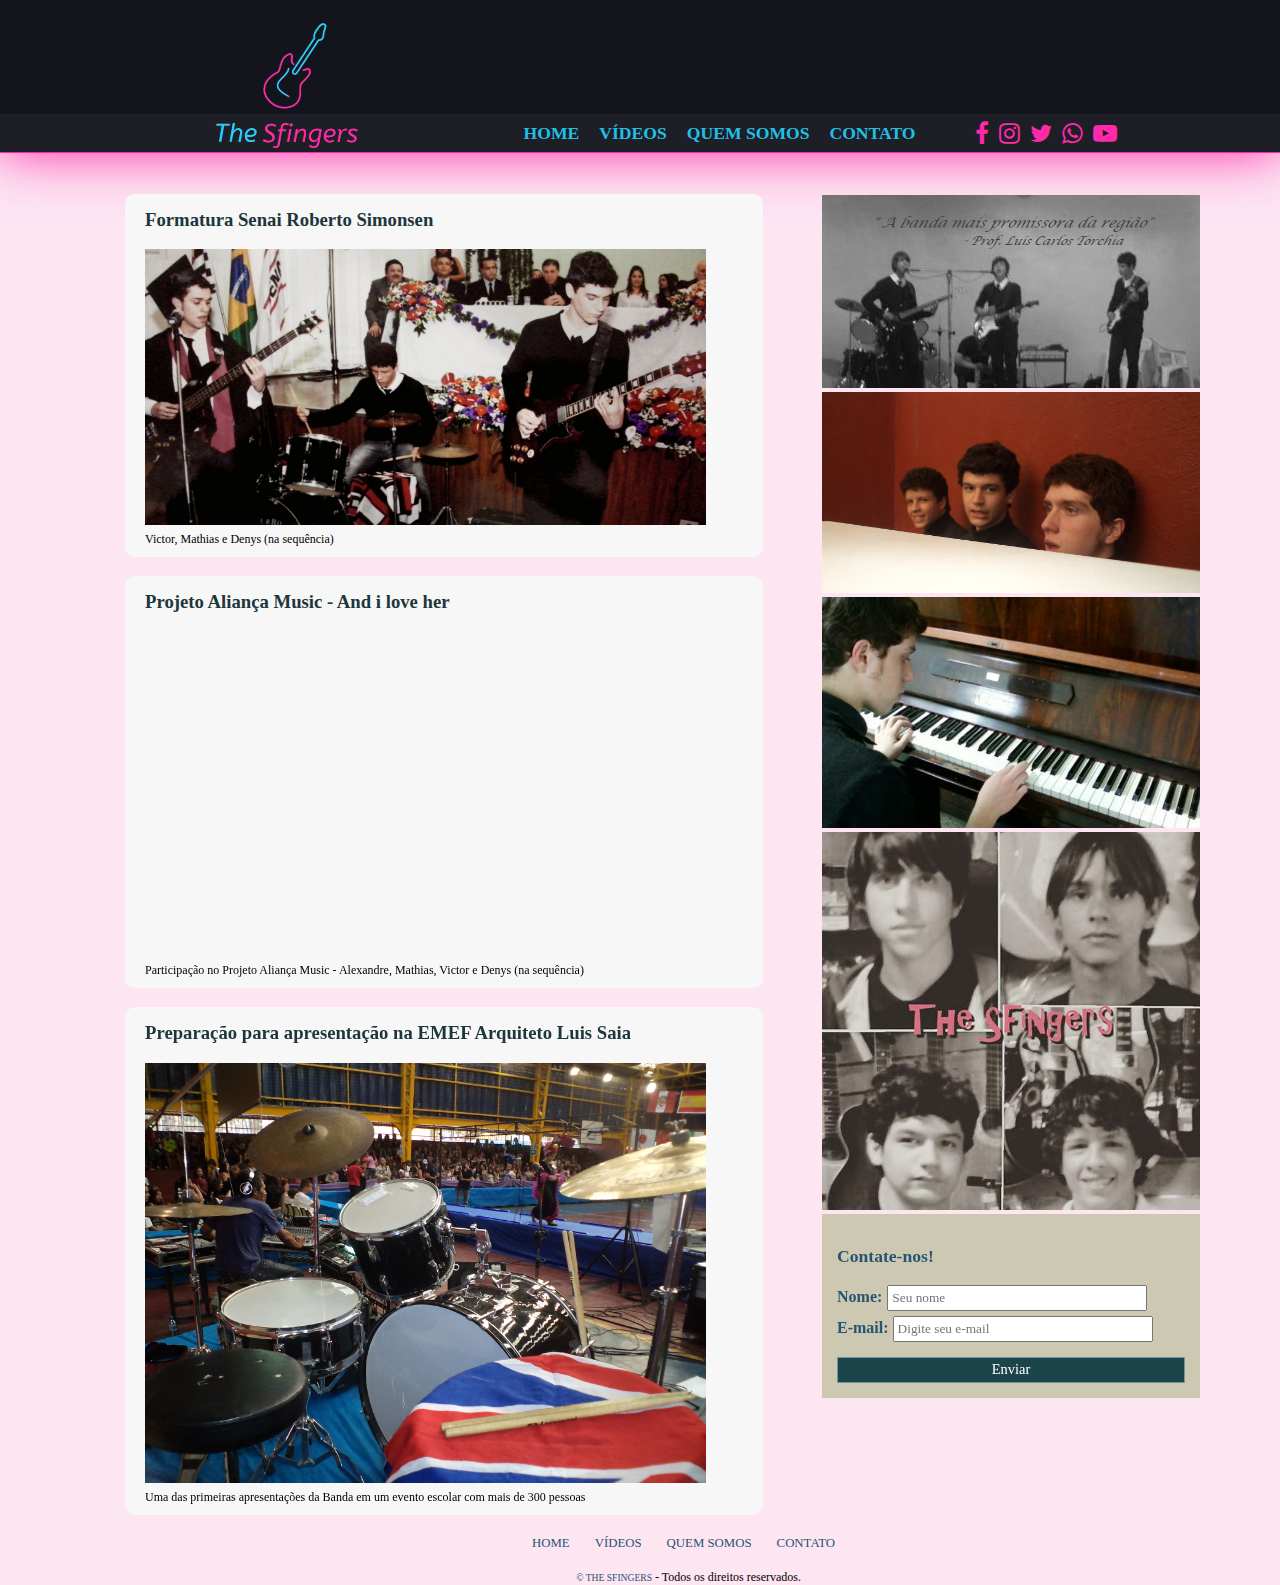
<file: index.html>
<!DOCTYPE html>
<html lang="en" dir="ltr">
  <head>
    <meta charset="utf-8">
    <title>Sfingers Web</title>
    <link rel="stylesheet" href="sfingers33.css">
    <link rel="stylesheet" href="https://cdnjs.cloudflare.com/ajax/libs/font-awesome/4.7.0/css/font-awesome.min.css">
  </head>
  <body>
    <div id="master">
    <div id="container"> <!-- Container inicio -->
      <header> <!-- inicio cabeçalho -->
        <nav>
        <div id="logo"> <!-- logo do cabeçalho -->
          <h1><a href="index.html">The Sfingers Website</a></h1>
        </div>
        <div class="minimenu"> <!-- menu central do cabeçalho -->
          <ul>
            <li class="menu"><a href="index.html">Home</a></li>
            <li class="menu"><a href="sfingers3videos.html">Vídeos</a></li>
            <li class="menu"><a href="sfingers3quemsomos.html">Quem somos</a></li>
            <li class="menu"><a href="sfingers3contato.html">Contato</a></li>
          </ul>
        </div>
          <div class="socialmedia"> <!-- div das midias sociais do cabeçalho -->
          <a href="https://www.facebook.com/matheus.waynelopes/"><i class="fa fa-facebook" style="font-size:24px;color:#ff29a9"></i></a>
          <a href="https://www.instagram.com/matheusf.lopes/"><i class="fa fa-instagram" style="font-size:24px;color:#ff29a9"></i></a>
          <a href="https://twitter.com/Math_Lopes13"><i class="fa fa-twitter" style="font-size:24px;color:#ff29a9"></i></a>
          <a href="http://api.whatsapp.com/send?1=pt_BR&phone=5511971415567"><i class="fa fa-whatsapp" style="font-size:24px;color:#ff29a9"></i></a>
          <a href="https://www.youtube.com/channel/UCd-lk0VDy1fFyo1UaZq1egQ"><i class="fa fa-youtube-play" style="font-size:24px;color:#ff29a9"></i></a>
          </div>
        </nav>
      </header> <!-- fim do cabeçalho -->
      <div class="border"></div> <!-- borda neon do cabeçalho -->
      <div id="principal"> <!-- inicio do conteudo principal -->
        <div id="conteudoleft"> <!-- inicio do conteudo lateral esquerdo -->
          <section>
            <article class="imageminicial">
              <h3>Formatura Senai Roberto Simonsen</h3>
              <img src="sfingersfoto.jpeg" width="90%" alt="">
              <label for="">Victor, Mathias e Denys (na sequência)</label>
            </article>
          </section>
          <section>
              <article class="">
                <h3>Projeto Aliança Music - And i love her</h3>
                <iframe width="580" height="325" src="https://www.youtube.com/embed/i32xyzxI0Sw?start=28"
                frameborder="0" allow="accelerometer; autoplay; encrypted-media; gyroscope; picture-in-picture"
                allowfullscreen></iframe>
                <label for="">Participação no Projeto Aliança Music - Alexandre, Mathias, Victor e Denys (na sequência)</label>
            </article>
          </section>
          <section>
              <article class="imageminicial">
                <h3>Preparação para apresentação na EMEF Arquiteto Luis Saia</h3>
                <img src="showsfingers2.jpg" width="90%" alt="">
                <label for="">Uma das primeiras apresentações da Banda em um evento escolar com mais de 300 pessoas</label>

            </article>
          </section>
        </div> <!-- fim do conteudo lateral esquerdo -->
      <div id="conteudoright"> <!-- inicio do conteudo lateral direito -->
        <section>
          <article class="imagemlateral">
            <img src="showsfingers1.jpg" width="100%" alt="">
            <img src="showsfingers3.jpg" width="100%" alt="">
            <img src="showsfingers4.jpg" width="100%" alt="">
            <img src="showsfingers5.jpg" width="100%" alt="">
          </article>
        </section>
        <section>
          <article class="contact">
            <h3>Contate-nos!</h3>
            <label for="nome" class="labelname"><b>Nome: </b></label>
            <input class="email" type="text" name="nome" placeholder="Seu nome">
            <br>
            <label for="email" class="labelemail"><b>E-mail: </b></label>
            <input class="email" type="email" name="email" placeholder="Digite seu e-mail">
            <input class="button" type="submit" name="send" value="Enviar">
          </article>
        </section>
      </div> <!-- fim do conteudo lateral direito -->
    </div> <!-- fim do conteudo principal -->
    <footer>
        <ul>
          <li class="menu"><a href="index.html">Home</a></li>
          <li class="menu"><a href="sfingers3videos.html">Vídeos</a></li>
          <li class="menu"><a href="sfingers3quemsomos.html">Quem somos</a></li>
          <li class="menu"><a href="sfingers3contato.html">Contato</a></li>
        </ul>
          <p class="copyright"><a href="index.html">&copy The Sfingers</a> - Todos os direitos reservados.</p>
    </footer>
    </div> <!-- Container fim -->
  </div>
  </body>
</html>
</file>
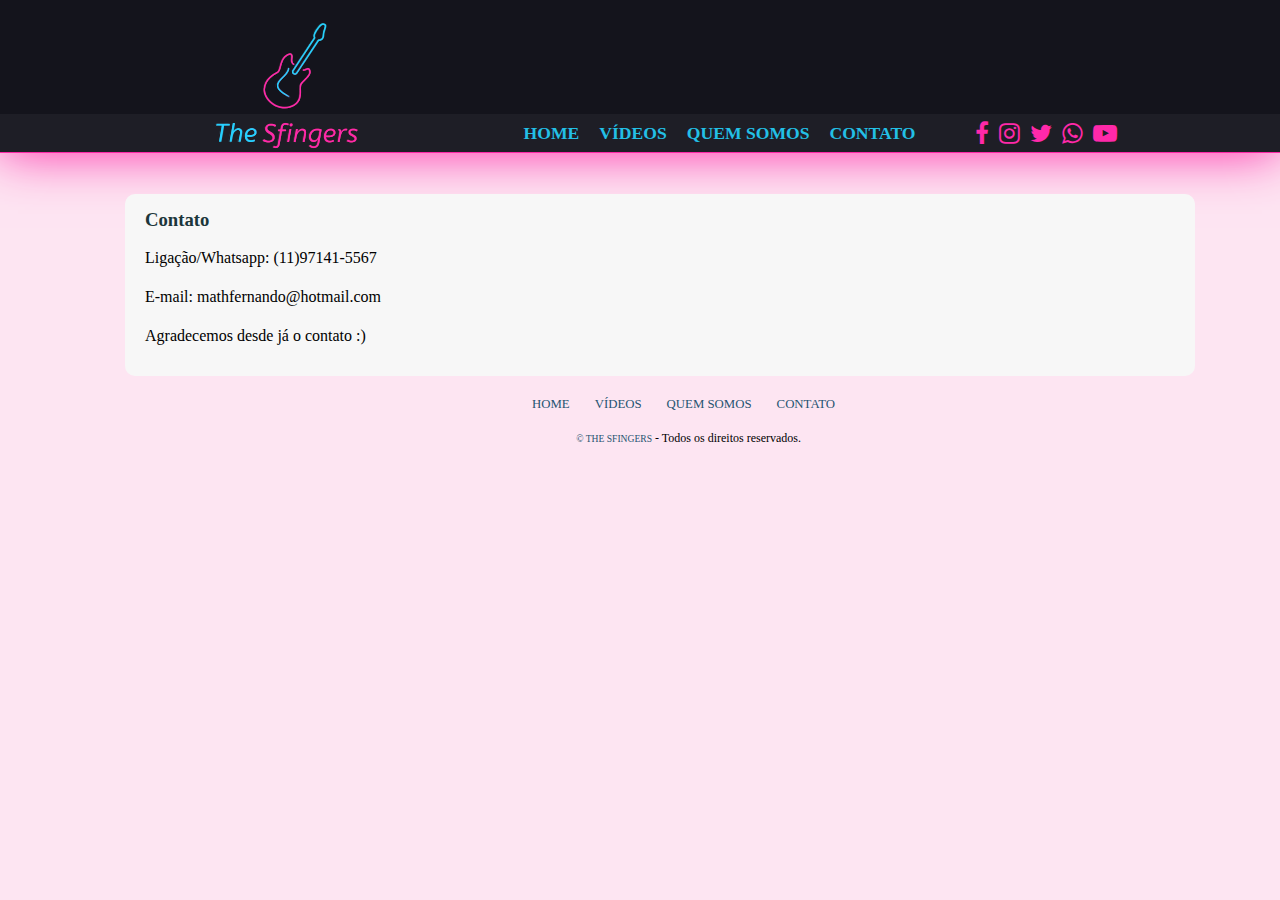
<file: sfingers3contato.html>
<!DOCTYPE html>
<html lang="en" dir="ltr">
  <head>
    <meta charset="utf-8">
    <title>Sfingers Web</title>
    <link rel="stylesheet" href="sfingers33.css">
    <link rel="stylesheet" href="https://cdnjs.cloudflare.com/ajax/libs/font-awesome/4.7.0/css/font-awesome.min.css">
  </head>
  <body>
    <div id="master">
    <div id="container"> <!-- Container inicio -->
      <header> <!-- inicio cabeçalho -->
        <nav>
        <div id="logo"> <!-- logo do cabeçalho -->
          <h1><a href="index.html">The Sfingers Website</a></h1>
        </div>
        <div class="minimenu"> <!-- menu central do cabeçalho -->
          <ul>
            <li class="menu"><a href="index.html">Home</a></li>
            <li class="menu"><a href="sfingers3videos.html">Vídeos</a></li>
            <li class="menu"><a href="sfingers3quemsomos.html">Quem somos</a></li>
            <li class="menu"><a href="sfingers3contato.html">Contato</a></li>
          </ul>
        </div>
          <div class="socialmedia"> <!-- div das midias sociais do cabeçalho -->
          <a href="https://www.facebook.com/matheus.waynelopes/"><i class="fa fa-facebook" style="font-size:24px;color:#ff29a9"></i></a>
          <a href="https://www.instagram.com/matheusf.lopes/"><i class="fa fa-instagram" style="font-size:24px;color:#ff29a9"></i></a>
          <a href="https://twitter.com/Math_Lopes13"><i class="fa fa-twitter" style="font-size:24px;color:#ff29a9"></i></a>
          <a href="http://api.whatsapp.com/send?1=pt_BR&phone=5511971415567"><i class="fa fa-whatsapp" style="font-size:24px;color:#ff29a9"></i></a>
          <a href="https://www.youtube.com/channel/UCd-lk0VDy1fFyo1UaZq1egQ"><i class="fa fa-youtube-play" style="font-size:24px;color:#ff29a9"></i></a>
          </div>
        </nav>
      </header> <!-- fim do cabeçalho -->
      <div class="border"></div> <!-- borda neon do cabeçalho -->
      <div id="principal"> <!-- inicio do conteudo principal -->
        <div id="conteudoleftquemsomos"> <!-- inicio do conteudo lateral esquerdo -->
          <section>
            <article class="imageminicial">
              <h3>Contato</h3>
              <p>Ligação/Whatsapp: (11)97141-5567</p>
              <p>E-mail: mathfernando@hotmail.com</p>
              <p>Agradecemos desde já o contato :)</p>
            </article>
          </section>

        </div> <!-- fim do conteudo lateral esquerdo -->
        <!-- IDEA:  -->

    </div> <!-- fim do conteudo principal -->
    <footer>
        <ul>
          <li class="menu"><a href="index.html">Home</a></li>
          <li class="menu"><a href="sfingers3videos.html">Vídeos</a></li>
          <li class="menu"><a href="sfingers3quemsomos.html">Quem somos</a></li>
          <li class="menu"><a href="sfingers3contato.html">Contato</a></li>
        </ul>
          <p class="copyright"><a href="index.html">&copy The Sfingers</a> - Todos os direitos reservados.</p>
    </footer>
    </div> <!-- Container fim -->
    </div>
  </body>
</html>
</file>
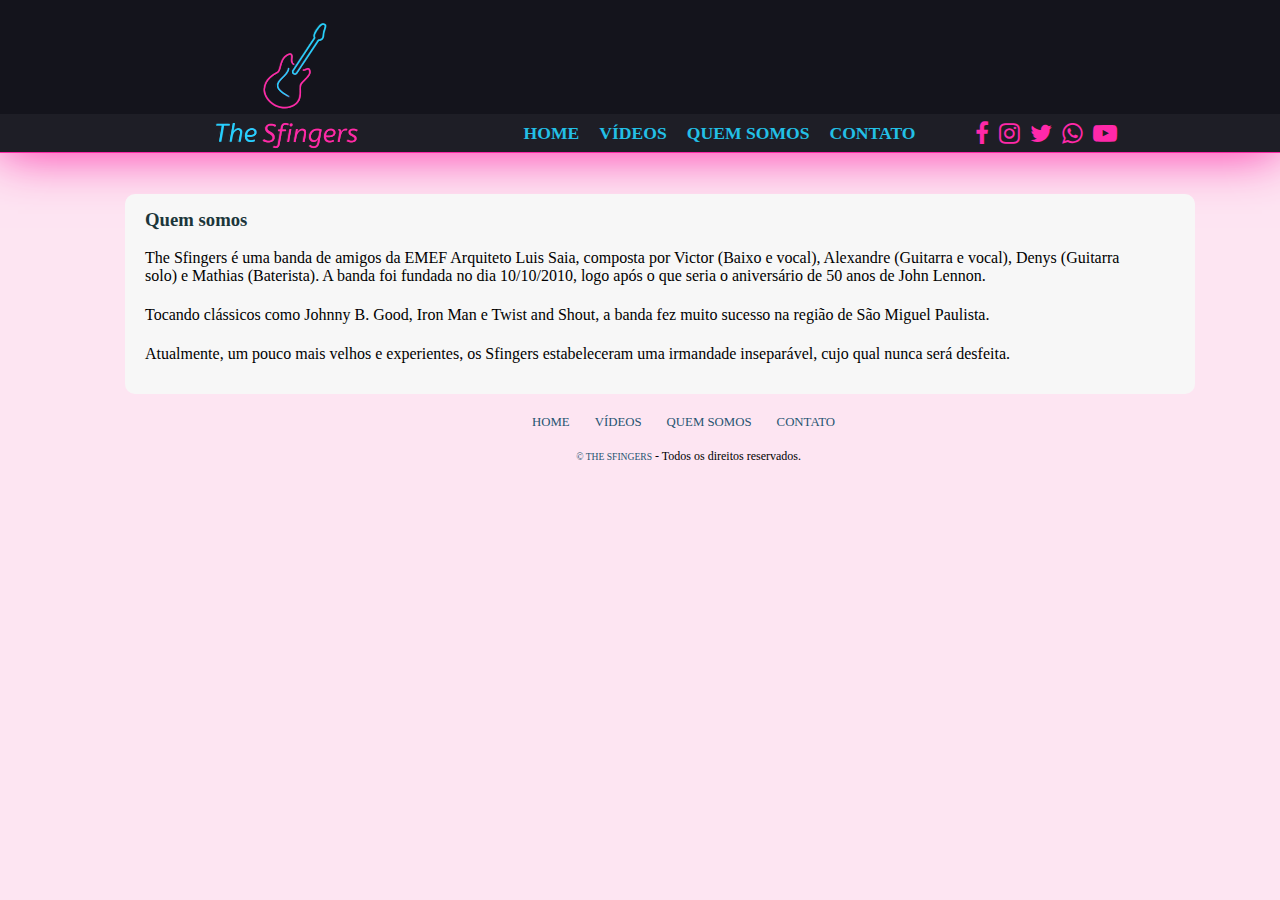
<file: sfingers3quemsomos.html>
<!DOCTYPE html>
<html lang="en" dir="ltr">
  <head>
    <meta charset="utf-8">
    <title>Sfingers Web</title>
    <link rel="stylesheet" href="sfingers33.css">
    <link rel="stylesheet" href="https://cdnjs.cloudflare.com/ajax/libs/font-awesome/4.7.0/css/font-awesome.min.css">
  </head>
  <body>
    <div id="master">
    <div id="container"> <!-- Container inicio -->
      <header> <!-- inicio cabeçalho -->
        <nav>
        <div id="logo"> <!-- logo do cabeçalho -->
          <h1><a href="index.html">The Sfingers Website</a></h1>
        </div>
        <div class="minimenu"> <!-- menu central do cabeçalho -->
          <ul>
            <li class="menu"><a href="index.html">Home</a></li>
            <li class="menu"><a href="sfingers3videos.html">Vídeos</a></li>
            <li class="menu"><a href="sfingers3quemsomos.html">Quem somos</a></li>
            <li class="menu"><a href="sfingers3contato.html">Contato</a></li>
          </ul>
        </div>
          <div class="socialmedia"> <!-- div das midias sociais do cabeçalho -->
          <a href="https://www.facebook.com/matheus.waynelopes/"><i class="fa fa-facebook" style="font-size:24px;color:#ff29a9"></i></a>
          <a href="https://www.instagram.com/matheusf.lopes/"><i class="fa fa-instagram" style="font-size:24px;color:#ff29a9"></i></a>
          <a href="https://twitter.com/Math_Lopes13"><i class="fa fa-twitter" style="font-size:24px;color:#ff29a9"></i></a>
          <a href="http://api.whatsapp.com/send?1=pt_BR&phone=5511971415567"><i class="fa fa-whatsapp" style="font-size:24px;color:#ff29a9"></i></a>
          <a href="https://www.youtube.com/channel/UCd-lk0VDy1fFyo1UaZq1egQ"><i class="fa fa-youtube-play" style="font-size:24px;color:#ff29a9"></i></a>
          </div>
        </nav>
      </header> <!-- fim do cabeçalho -->
      <div class="border"></div> <!-- borda neon do cabeçalho -->
      <div id="principal"> <!-- inicio do conteudo principal -->
        <div id="conteudoleftquemsomos"> <!-- inicio do conteudo lateral esquerdo -->
          <section>
            <article class="imageminicial">
              <h3>Quem somos</h3>
              <p>The Sfingers é uma banda de amigos da EMEF Arquiteto Luis Saia,
              composta por Victor (Baixo e vocal), Alexandre (Guitarra e vocal),
              Denys (Guitarra solo) e Mathias (Baterista). A banda foi fundada no dia
              10/10/2010, logo após o que seria o aniversário de 50 anos de John Lennon.</p>
              <p>Tocando clássicos como Johnny B. Good, Iron Man e Twist and Shout, a banda
              fez muito sucesso na região de São Miguel Paulista.</p>
              <p>Atualmente, um pouco mais velhos e experientes, os Sfingers estabeleceram uma irmandade
              inseparável, cujo qual nunca será desfeita. </p>
            </article>
          </section>

        </div> <!-- fim do conteudo lateral esquerdo -->
        <!-- IDEA:  -->

    </div> <!-- fim do conteudo principal -->
    <footer>
        <ul>
          <li class="menu"><a href="index.html">Home</a></li>
          <li class="menu"><a href="sfingers3videos.html">Vídeos</a></li>
          <li class="menu"><a href="sfingers3quemsomos.html">Quem somos</a></li>
          <li class="menu"><a href="sfingers3contato.html">Contato</a></li>
        </ul>
          <p class="copyright"><a href="index.html">&copy The Sfingers</a> - Todos os direitos reservados.</p>
    </footer>
    </div> <!-- Container fim -->
    </div>
  </body>
</html>
</file>
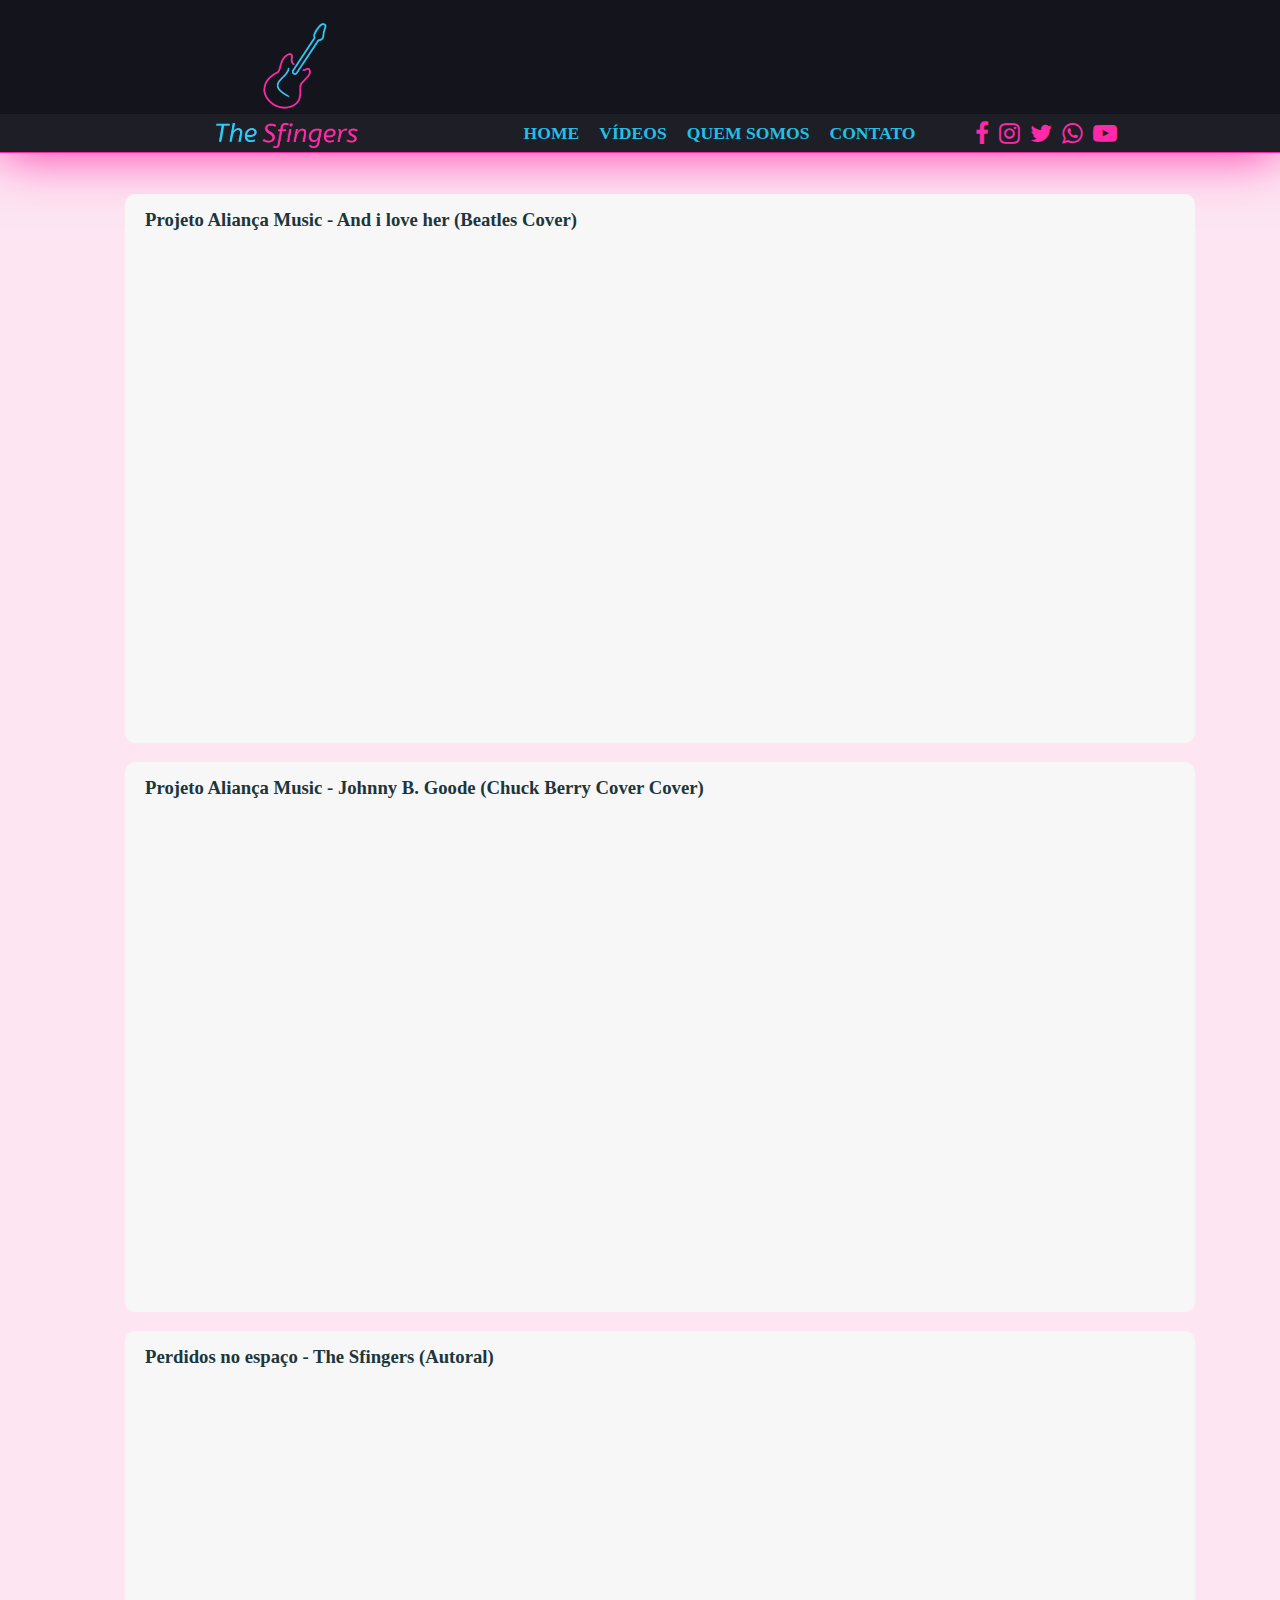
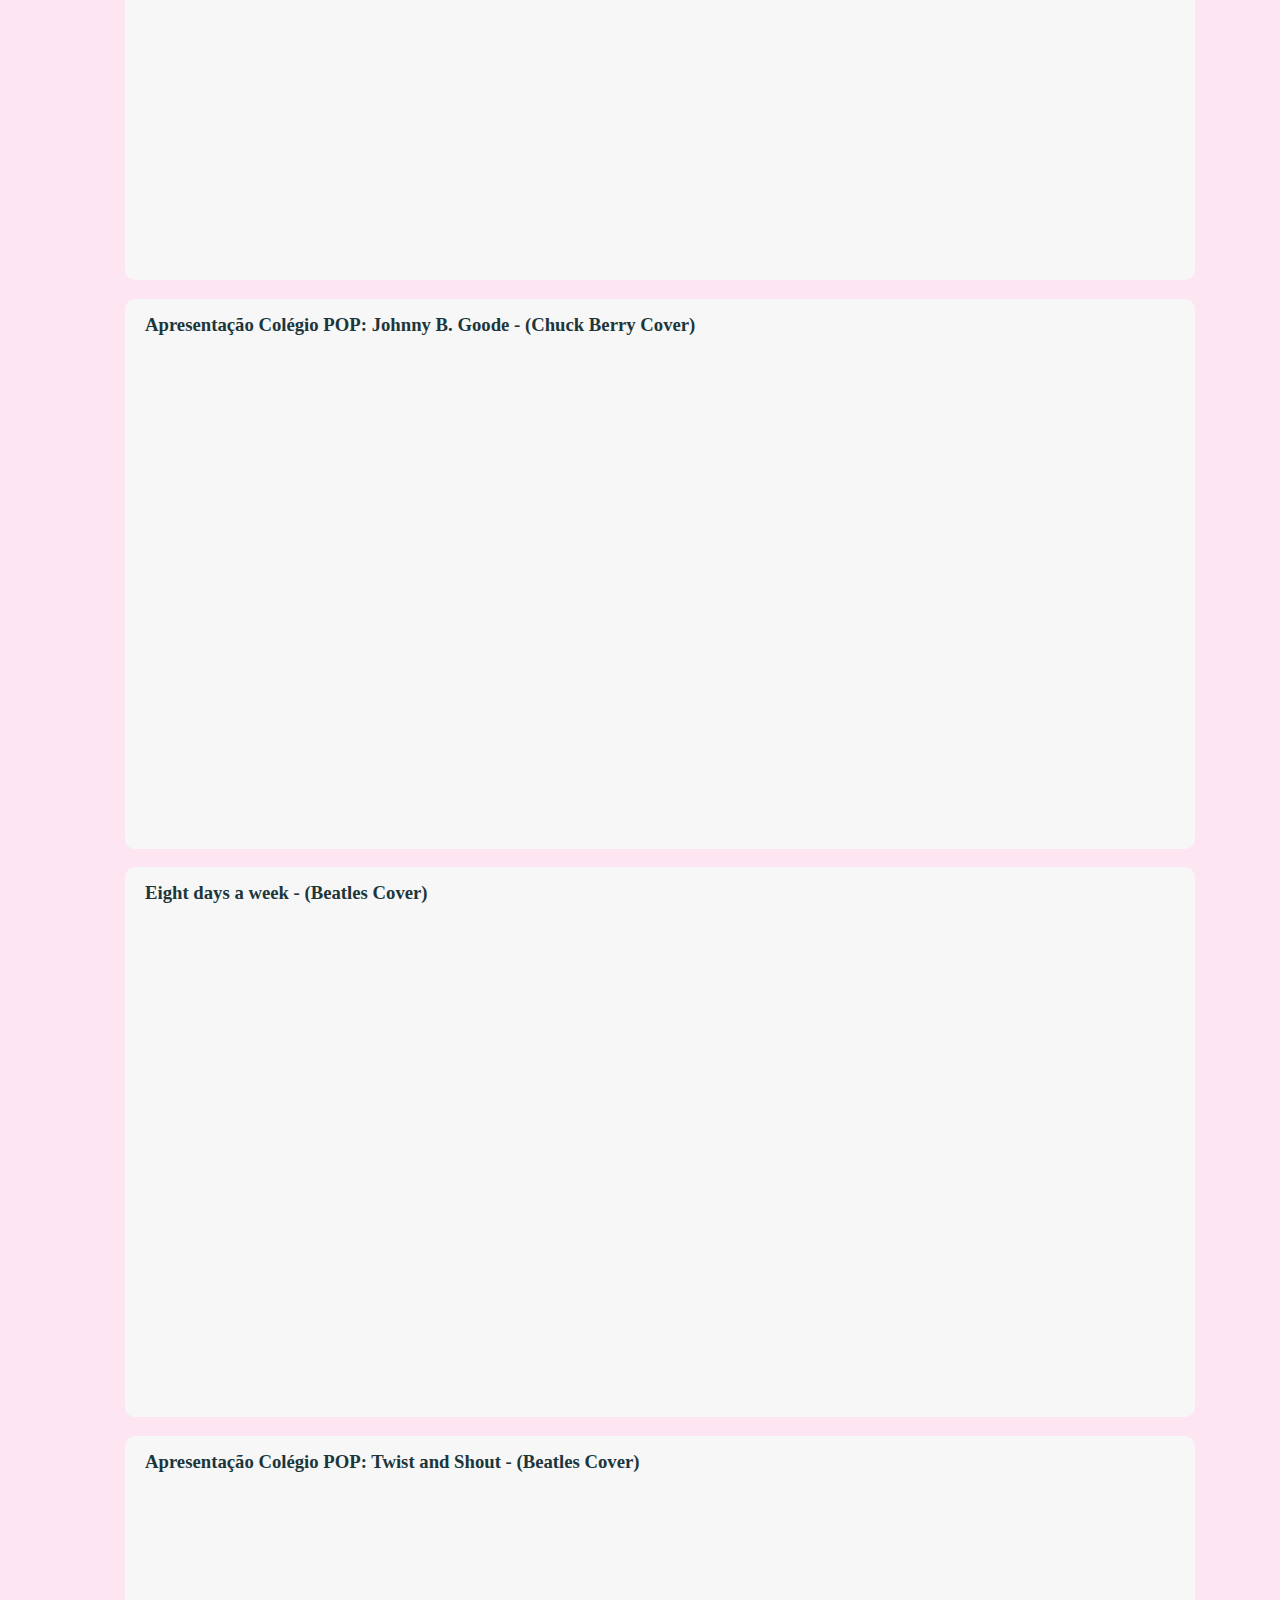
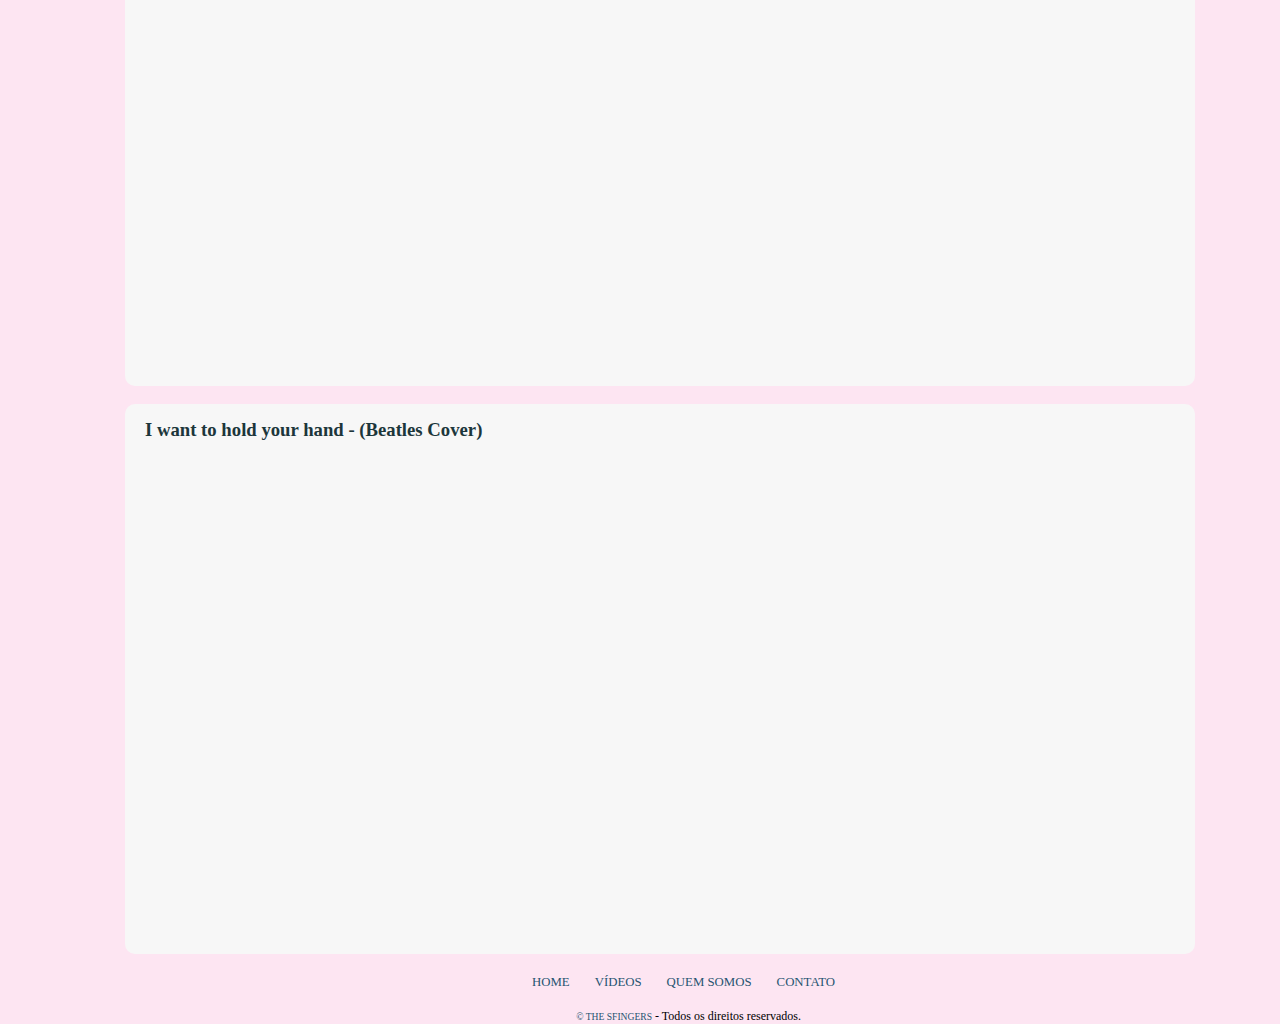
<file: sfingers3videos.html>
<!DOCTYPE html>
<html lang="en" dir="ltr">
  <head>
    <meta charset="utf-8">
    <title>Sfingers Web</title>
    <link rel="stylesheet" href="sfingers33.css">
    <link rel="stylesheet" href="https://cdnjs.cloudflare.com/ajax/libs/font-awesome/4.7.0/css/font-awesome.min.css">
  </head>
  <body>
    <div id="master">
    <div id="container"> <!-- Container inicio -->
      <header> <!-- inicio cabeçalho -->
        <nav>
        <div id="logo"> <!-- logo do cabeçalho -->
          <h1><a href="index.html">The Sfingers Website</a></h1>
        </div>
        <div class="minimenu"> <!-- menu central do cabeçalho -->
          <ul>
            <li class="menu"><a href="index.html">Home</a></li>
            <li class="menu"><a href="sfingers3videos.html">Vídeos</a></li>
            <li class="menu"><a href="sfingers3quemsomos.html">Quem somos</a></li>
            <li class="menu"><a href="sfingers3contato.html">Contato</a></li>
          </ul>
        </div>
          <div class="socialmedia"> <!-- div das midias sociais do cabeçalho -->
          <a href="https://www.facebook.com/matheus.waynelopes/"><i class="fa fa-facebook" style="font-size:24px;color:#ff29a9"></i></a>
          <a href="https://www.instagram.com/matheusf.lopes/"><i class="fa fa-instagram" style="font-size:24px;color:#ff29a9"></i></a>
          <a href="https://twitter.com/Math_Lopes13"><i class="fa fa-twitter" style="font-size:24px;color:#ff29a9"></i></a>
          <a href="http://api.whatsapp.com/send?1=pt_BR&phone=5511971415567"><i class="fa fa-whatsapp" style="font-size:24px;color:#ff29a9"></i></a>
          <a href="https://www.youtube.com/channel/UCd-lk0VDy1fFyo1UaZq1egQ"><i class="fa fa-youtube-play" style="font-size:24px;color:#ff29a9"></i></a>
          </div>
        </nav>
      </header> <!-- fim do cabeçalho -->
      <div class="border"></div> <!-- borda neon do cabeçalho -->
      <div id="principal"> <!-- inicio do conteudo principal -->
        <div id="conteudoleftvideo"> <!-- inicio do conteudo lateral esquerdo -->
          <section>
            <article class="imageminicial">
              <h3>Projeto Aliança Music - And i love her (Beatles Cover)</h3>
              <iframe width="97.5%" height="480px" src="https://www.youtube.com/embed/i32xyzxI0Sw?start=28"
              frameborder="0" allow="accelerometer; autoplay; encrypted-media; gyroscope; picture-in-picture"
              allowfullscreen></iframe>
            </article>
          </section>
          <section>
            <article class="imageminicial">
              <h3>Projeto Aliança Music - Johnny B. Goode (Chuck Berry Cover Cover)</h3>
              <iframe width="97.5%" height="480px" src="https://www.youtube.com/embed/-5frpsggteY?start=59" frameborder="0" allow="accelerometer; autoplay; encrypted-media; gyroscope; picture-in-picture" allowfullscreen></iframe>
            </article>
          </section>
          <section>
              <article class="">
                <h3>Perdidos no espaço - The Sfingers (Autoral)</h3>
                <iframe width="97.5%" height="480px" src="https://www.youtube.com/embed/fYGLRF4J-cU" frameborder="0" allow="accelerometer; autoplay; encrypted-media; gyroscope; picture-in-picture" allowfullscreen></iframe>
            </article>
          </section>
          <section>
              <article class="imageminicial">
                <h3>Apresentação Colégio POP: Johnny B. Goode - (Chuck Berry Cover)</h3>
                <iframe width="97.5%" height="480px" src="https://www.youtube.com/embed/Q8VIRBQXSCA" frameborder="0" allow="accelerometer; autoplay; encrypted-media; gyroscope; picture-in-picture" allowfullscreen></iframe>
            </article>
          </section>
          <section>
              <article class="imageminicial">
                <h3>Eight days a week - (Beatles Cover)</h3>
                <iframe width="97.5%" height="480px" src="https://www.youtube.com/embed/RWEJZ3n2rrU?start=59" frameborder="0" allow="accelerometer; autoplay; encrypted-media; gyroscope; picture-in-picture" allowfullscreen></iframe>
            </article>
          </section>
          <section>
              <article class="imageminicial">
                <h3>Apresentação Colégio POP: Twist and Shout - (Beatles Cover)</h3>
                <iframe width="97.5%" height="480px" src="https://www.youtube.com/embed/ryVv9DBvCAs" frameborder="0" allow="accelerometer; autoplay; encrypted-media; gyroscope; picture-in-picture" allowfullscreen></iframe>
            </article>
          </section>
          <section>
              <article class="imageminicial">
                <h3>I want to hold your hand - (Beatles Cover)</h3>
                <iframe width="97.5%" height="480px" src="https://www.youtube.com/embed/RSWDvCqrUH0" frameborder="0" allow="accelerometer; autoplay; encrypted-media; gyroscope; picture-in-picture" allowfullscreen></iframe>
            </article>
          </section>
        </div> <!-- fim do conteudo lateral esquerdo -->
        <!-- IDEA:  -->

    </div> <!-- fim do conteudo principal -->
    <footer>
        <ul>
          <li class="menu"><a href="index.html">Home</a></li>
          <li class="menu"><a href="sfingers3videos.html">Vídeos</a></li>
          <li class="menu"><a href="sfingers3quemsomos.html">Quem somos</a></li>
          <li class="menu"><a href="sfingers3contato.html">Contato</a></li>
        </ul>
          <p class="copyright"><a href="index.html">&copy The Sfingers</a> - Todos os direitos reservados.</p>
    </footer>
    </div> <!-- Container fim -->
  </div>
  </body>
</html>
</file>
<file: sfingers33.css>
* {
  font-family: Malgun Gothic;
}
body {
  margin: 0 auto;
  background:rgba(239,1,124,0.10) no-repeat;
}
#master {
  height: 152px;
  background: linear-gradient(180deg, #14141c 75%, #1e1e26 75%);
  border-bottom: 1.5px ridge #fc29a7;
  box-shadow: 0px 0px 50px 0px #fc29a7;
}
/* inicio do cabeçalho */
#container {
  margin: 0 auto;
  width: 1080px;
}
/* box do cabeçalho */
header {
  min-width: 900px;
  width: 100%;
  float: left;
  height: 150px;
}
nav {
  float: left;
  height: 100%;
  width: 100%;
}
/* formatação do logo do cabeçalho */
#logo a {
  height: 129px;
  width: 156px;
  text-indent: -3000px;
  background: url(logocp3.png) no-repeat;
  display: block;
}
#logo {
  float: left;
  margin-left: 10%;
}
/* formatação do menu central do cabeçalho */
nav ul li {
  float: left;
  padding: 5px 10px;
}
nav ul {
  margin-top: 113px;
  margin-left: 12%;
  list-style: none;
  padding: 5px 20px;
  float: left;
}
nav ul li a {
  text-decoration: none;
  color: #23c0e6;
  text-transform: uppercase;
  font-weight: bold;
  font-size: 1.1em;
}
nav ul li a:hover {
  border-bottom: 2px solid #ff29a9;
}
/* formatação do menu de midias sociais */
div.socialmedia {
  margin-top: 115px;
  padding: 6px;
  margin-right: 5%;
  float: right;
  display: block;
}
div.socialmedia a {
  padding: 3px 3px;
}
nav div.socialmedia i:hover {
  border-bottom: 2px solid #23c0e6;
}
/* borda abaixo do cabeçalho */
.border {
  clear: both;
  height: 5px;
}

/* conteudo principal */
#principal {
  padding: 20px;
  width: 1080px;
  margin: 0 auto;
}
/* conteudo esquerdo (maior) */
#conteudoleft {
  height: 80%;
  width: 60%;
  float: left;
}
#conteudoleftvideo,
#conteudoleftquemsomos {
  height: 80%;
  width: 100%;
  float: left;
}
#conteudoleft h3,
#conteudoleftvideo h3,
#conteudoleftquemsomos h3 {
  color: #1c363b;
  padding: 15px 15px 0px 15px;
}
#conteudoleft section article.imageminicial img,
#conteudoleftvideo section article.imageminicial img,
#conteudoquemsomos section article.imageminicial img{
  padding: 0 15px;
}
#conteudoleft section label,
#conteudoquemsomos section label,
#conteudoleftvideo section label {
  font-size: 12px;
  padding: 0 50px 5px 15px;
}
#conteudoleftquemsomos section p {
  padding: 0 50px 5px 15px;
}
#conteudoleft section,
#conteudoleftvideo section,
#conteudoleftquemsomos section{
  margin: 5px;
  background: #f7f7f7;
  border-radius: 10px;
  padding: 0 10px 10px 5px;
}
iframe {
  padding: 0 50px 0px 15px;
}

/* conteudo direito (menor) */

#conteudoright {
  height: 80%;
  width: 35%;
  float: right;
  margin-top: 20px;
}
#conteudoright h3 {
  color: #1c363b;
  padding: 2px 15px;
}
#conteudoright section article.imagemlateral p {
  font-size: 14px;
  padding: 0 50px 5px 15px;
}
#conteudoright section article.contact {
  background: #cdc8b1;
  padding: 15px;
}
#conteudoright section article.contact h3 {
  color: #265471;
  font-size: 1.1em;
  padding: 0;
}
#conteudoright input.email {
  width: 250px;
  padding: 3px;
  margin-bottom: 5px;
}
#conteudoright label.labelname{
  color: #265471;
  padding-right: 1px;
}
#conteudoright label.labelemail {
  color: #265471;
}
#conteudoright input.button {
  background: #1c444b;
  font-size: 0.9em;
  width: 100%;
  margin: 10px 0 0px 0;
  padding: 3px 10px 4px 10px;
  color: white;
  border: 1px solid #70969f;
  cursor:pointer;
}
footer {
  clear: both;
}
footer ul li {
  float: left;
}
footer ul {
  border-radius: 10px;
  float: left;
  list-style: none;
  display: block;
  width: 70%;
  padding-left: 40%;
}
footer a {
  text-decoration: none;
  color: #265471;
  text-transform: uppercase;
  font-size: 0.8em;
}
footer a:hover {
  color:#23c0e6;
}
footer .copyright {
  font-size: 12px;
  text-align: center;
  margin-right: 7%;
}
footer ul li.menu a:link {
    display: block;
    margin-right: 25px;
    padding-bottom: 3px;
    text-transform: uppercase;
}
footer p {
  text-align: center;
  padding-left: 16%;
}
</file>
